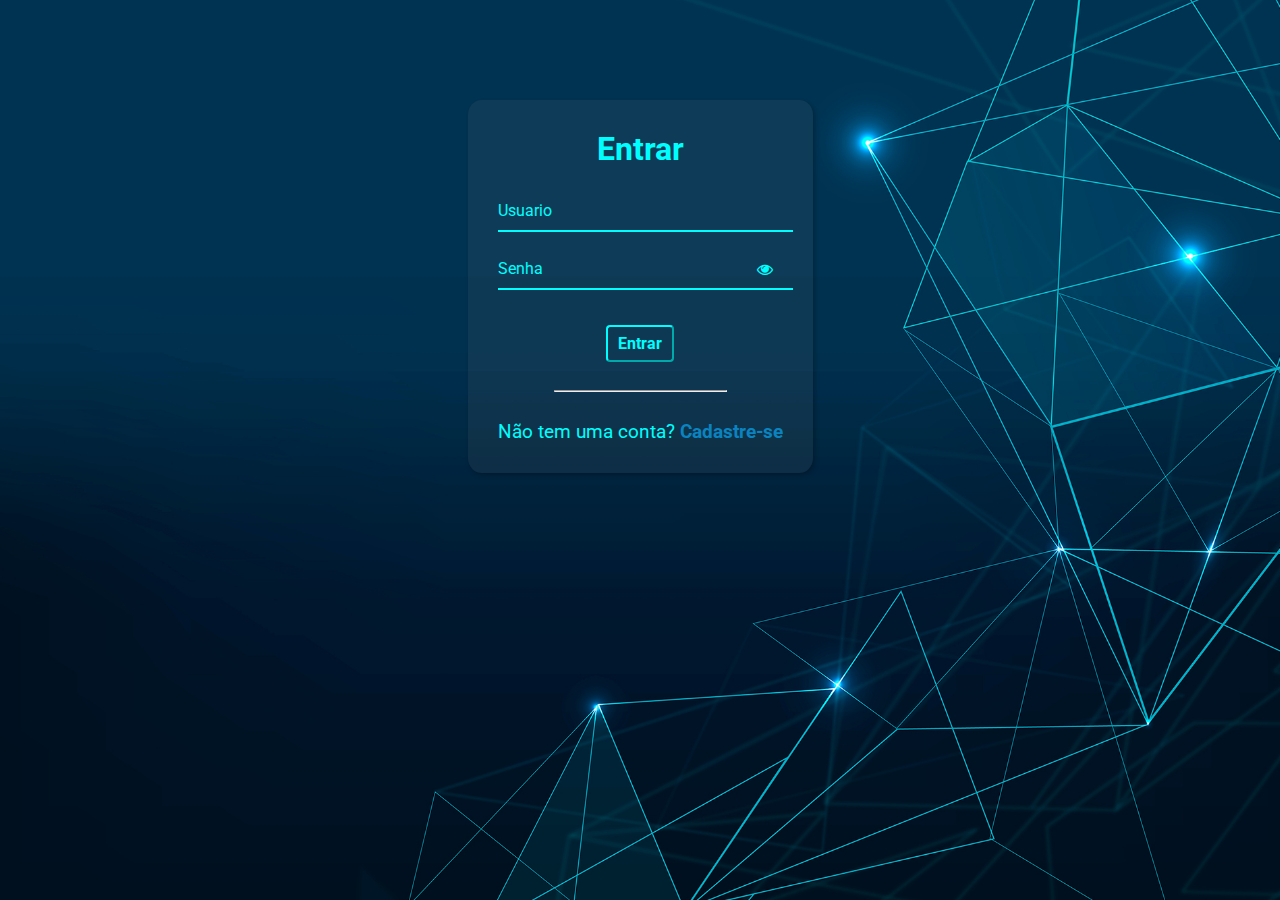
<file: index.html>
<!DOCTYPE html>
<html lang="pt-br">

<head>
    <meta charset="UTF-8">
    <meta http-equiv="X-UA-Compatible" content="IE=edge">
    <meta name="viewport" content="width=device-width, initial-scale=1.0">
    <title>tela de login</title>
    <link rel="stylesheet" href="css/login.css">
    <link rel="preconnect" href="https://fonts.googleapis.com">
    <link rel="preconnect" href="https://fonts.gstatic.com" crossorigin>
    <link
        href="https://fonts.googleapis.com/css2?family=Roboto:ital,wght@0,100;0,300;0,400;0,500;0,700;0,900;1,100;1,300;1,400;1,500;1,700;1,900&display=swap"
        rel="stylesheet">
    <link rel="stylesheet" href="https://cdnjs.cloudflare.com/ajax/libs/font-awesome/4.7.0/css/font-awesome.css">
</head>

<body>

    <div class="container">
        <div class="card">
            <h1>Entrar</h1>
            <div id="resp"></div>
            <div class="label-float">
            <input type="text" name="" id="usuario" placeholder=""required>
            <label id="userLabel" for="usuario">Usuario</label>
        </div>

        <div class="label-float">
            <input type="password" name="" id="senha" placeholder="" required>
            <label id="senhaLabel" for="senha">Senha</label>
            <i class="fa fa-eye" aria-hidden="true"></i>
        </div>

        <div class="justify-center">
            <button id="entrar">Entrar</button>
        </div>

        <div class="justify-center">
            <hr>
        </div>

        <p>Não tem uma conta? <a href="/index2.html">Cadastre-se</a></p>
        </div>

    </div>

    <script src="script.js"></script>

</body>

</html>
</file>
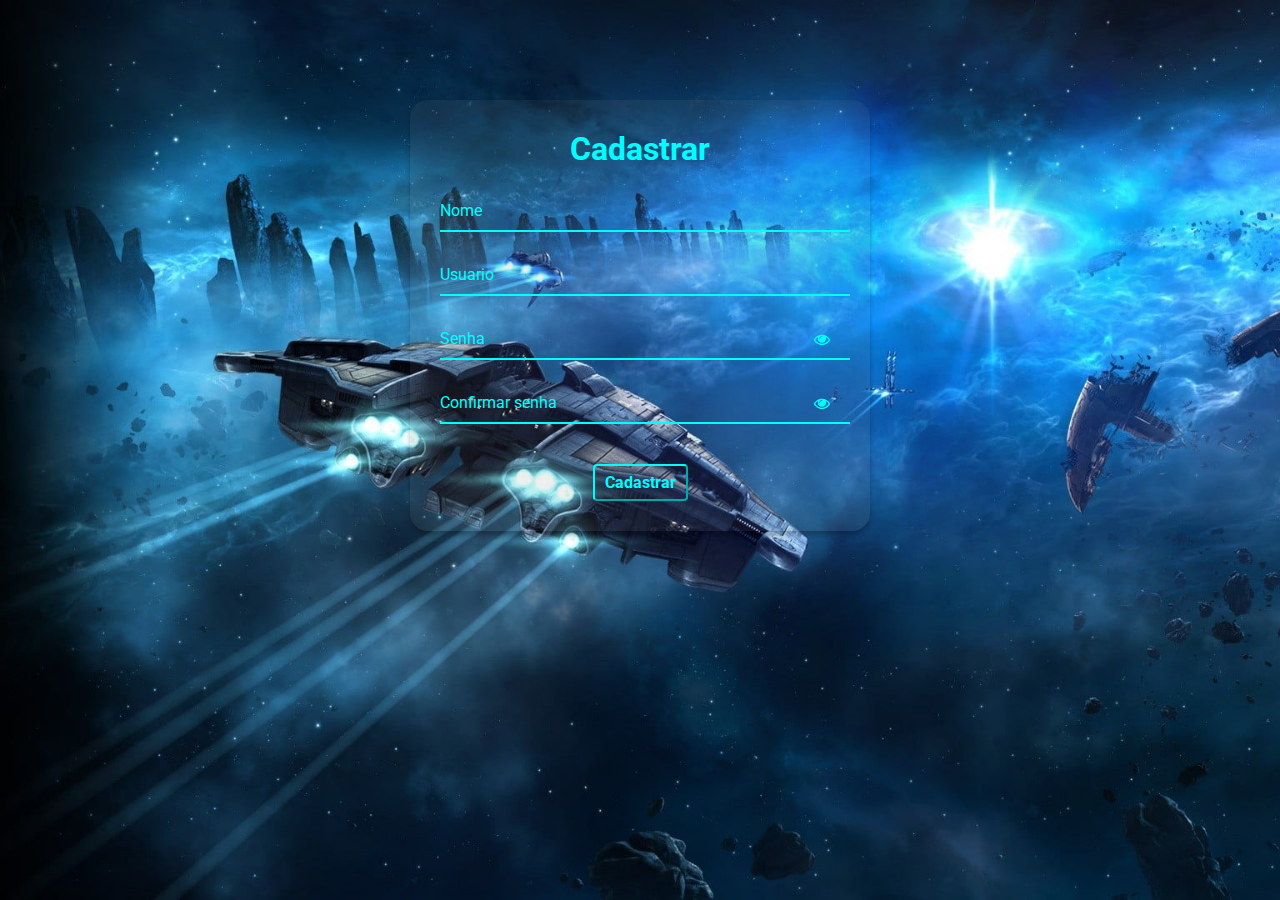
<file: index2.html>
<!DOCTYPE html>
<html lang="pt-br">

<head>
    <meta charset="UTF-8">
    <meta http-equiv="X-UA-Compatible" content="IE=edge">
    <meta name="viewport" content="width=device-width, initial-scale=1.0">
    <title>Tela de cadastro</title>
    <link rel="stylesheet" href="/css/cadastro.css">
    <link rel="preconnect" href="https://fonts.googleapis.com">
    <link rel="preconnect" href="https://fonts.gstatic.com" crossorigin>
    <link
        href="https://fonts.googleapis.com/css2?family=Roboto:ital,wght@0,100;0,300;0,400;0,500;0,700;0,900;1,100;1,300;1,400;1,500;1,700;1,900&display=swap"
        rel="stylesheet">
    <link rel="stylesheet" href="https://cdnjs.cloudflare.com/ajax/libs/font-awesome/4.7.0/css/font-awesome.css">
</head>

<body>

    <div class="container">
        <div class="card">
            <h1>Cadastrar</h1>
            <div id="resp"></div>
            <div class="label-float">
                <input type="text" name="" id="nome" placeholder="" required>
                <label id="labelNome" for="nome">Nome</label>
            </div>

            <div class="label-float">
                <input type="text" name="" id="usuario" placeholder="" required>
                <label id="labelUsuario" for="usuario">Usuario</label>
            </div>

            <div class="label-float">
                <input type="password"id="senha2" placeholder="" required>
                <label id="labelSenha2" for="senha2">Senha</label>
                <i class="fa fa-eye" aria-hidden="true"></i>
            </div>

            <div class="label-float">
                <input type="password"id="confirm-senha" placeholder="" required>
                <label id="labelConfirm-senha"  for="confirm-senha">Confirmar senha</label>
                <i id="eye" class="fa fa-eye" aria-hidden="true"></i>
            </div>

            <div class="justify-center">
                <button id="cadastrar">Cadastrar</button>
            </div>

        </div>
    </div>    
        <script src="script2.js"></script>
</body>

</html>
</file>
<file: css/login.css>
/* Reset
------------------- */
* {
    margin: 0;
    padding: 0;
   /*  box-shadow: inset 0px 0px 0px 1px rgba(221, 218, 218, 0.1); */
    font-family: 'Roboto', sans-serif;
}
body{
    background-image: url("/img/fundo.jpg");
    background-repeat: no-repeat;
    background-size: cover;
    background-attachment: fixed;
    
}
.container{
    display: flex;
    justify-content: center;
    width: 100%;
    margin-top: 100px;
    
}
.card{
    background-color: rgba(129, 128, 128, 0.109);
    padding: 30px;
    border-radius: 4%;
    box-shadow: 2px 2px 5px 0px #00000040;
}
h1{
    text-align: center;
    margin-bottom: 20px;
    color: #00FEFE;
}
#resp{
    text-align: center;
    margin-bottom: 20px;
}
.label-float input{
    width: 100%;
    padding: 5px 5px;
    border: 0;
    border-bottom: 2px solid #00FEFE;
    background-color: transparent;
    outline: none;
    min-width: 180px;
    font-size: 16px;
    color:rgba(255, 255, 255, 0.561);
    transition: all .3s ease-out;
    border-radius: 0;
}
.label-float{
    position: relative;
    padding-top: 13px;
    margin-top:5%;
    margin-bottom:5%
}
.label-float input:focus{
    border-bottom:2px solid #afffff ;
}

.label-float label{
    color: #00FEFE;
    pointer-events: none;
    position: absolute;
    top: 0;
    left: 0;
    margin-top:13px;
    transition: all .3s ease-out;
}
.label-float input:focus + label,
.label-float input:valid + label{
    font-size: 13px;
    margin-top: 0;
    color:#a2f5f8 ;
}
button{
    background-color: transparent;
    border-color: #00FEFE;
    color:#00FEFE ;
    padding:7px 10px;
    font-weight: bold;
    font-size: 12pt;
    margin-top: 20px;
    border-radius: 4px;
    cursor: pointer;
    outline: none;
}
button:hover{
    background-color: #00FEFE;
    color: black;
    transition: all .5s ease-out;
}
.justify-center{
    display: flex;
    justify-content: center;
}
hr{
    margin-top: 10%;
    margin-bottom: 10%;
    width:60%;  
    background: #00fefe;
}

p{
    color:#00FEFE;
    font-size: 14pt;
    text-align: center;
}
a{
    color: #0a83c0;
    font-weight: bold;
    text-decoration: none;
}
a:hover{
    color: #00FEFE;
    transition: all .4s ease-out;
}
.fa-eye{
    position: absolute;
    top: 15px;
    right: 10px;
    cursor: pointer;
    color:#00FEFE; ;
}
</file>
<file: css/cadastro.css>
/* Reset
------------------- */
* {
    margin: 0;
    padding: 0;
   /*  box-shadow: inset 0px 0px 0px 1px rgba(221, 218, 218, 0.1); */
    font-family: 'Roboto', sans-serif;
}
body{
    background-image: url("/img/eve.jpg");
    background-repeat: no-repeat;
    background-size: cover;
    background-attachment: fixed;
    
}
.container{
    display: flex;
    justify-content: center;
    width: 100%;
    margin-top: 100px;
    
}
.card{
    width: 400px;
    background-color: rgba(129, 128, 128, 0.109);
    padding: 30px;
    border-radius: 4%;
    box-shadow:0px 4px 5px 0px #00000040;
}
h1{
    text-align: center;
    margin-bottom: 20px;
    color: #00FEFE;
}
#resp{
    text-align: center;
    margin-bottom: 20px;
    color: #00FEFE;
}
.label-float input{
    width: 100%;
    padding: 5px 5px;
    border: 0;
    border-bottom: 2px solid #00FEFE;
    background-color: transparent;
    outline: none;
    min-width: 180px;
    font-size: 16px;
    color:rgb(255 255 255);
    transition: all .3s ease-out;
    border-radius: 0;
}
.label-float{
    position: relative;
    padding-top: 13px;
    margin-top:5%;
    margin-bottom:5%
}
.label-float input:focus{
    border-bottom:2px solid #afffff ;
}

.label-float label{
    color: #00FEFE;
    pointer-events: none;
    position: absolute;
    top: 0;
    left: 0;
    margin-top:13px;
    transition: all .3s ease-out;
}
.label-float input:focus + label,
.label-float input:valid + label{
    font-size: 13px;
    margin-top: 0;
    color:#a2f5f8 ;
}
button{
    background-color: transparent;
    border-color: #00FEFE;
    color:#00FEFE ;
    padding:7px 10px;
    font-weight: bold;
    font-size: 12pt;
    margin-top: 20px;
    border-radius: 4px;
    cursor: pointer;
    outline: none;
}
button:hover{
    background-color: #00FEFE;
    color: black;
    transition: all .5s ease-out;
}
.justify-center{
    display: flex;
    justify-content: center;
}
.fa-eye{
    position: absolute;
    top: 15px;
    right: 10px;
    cursor: pointer;
    color:#00FEFE; ;
}
</file>
